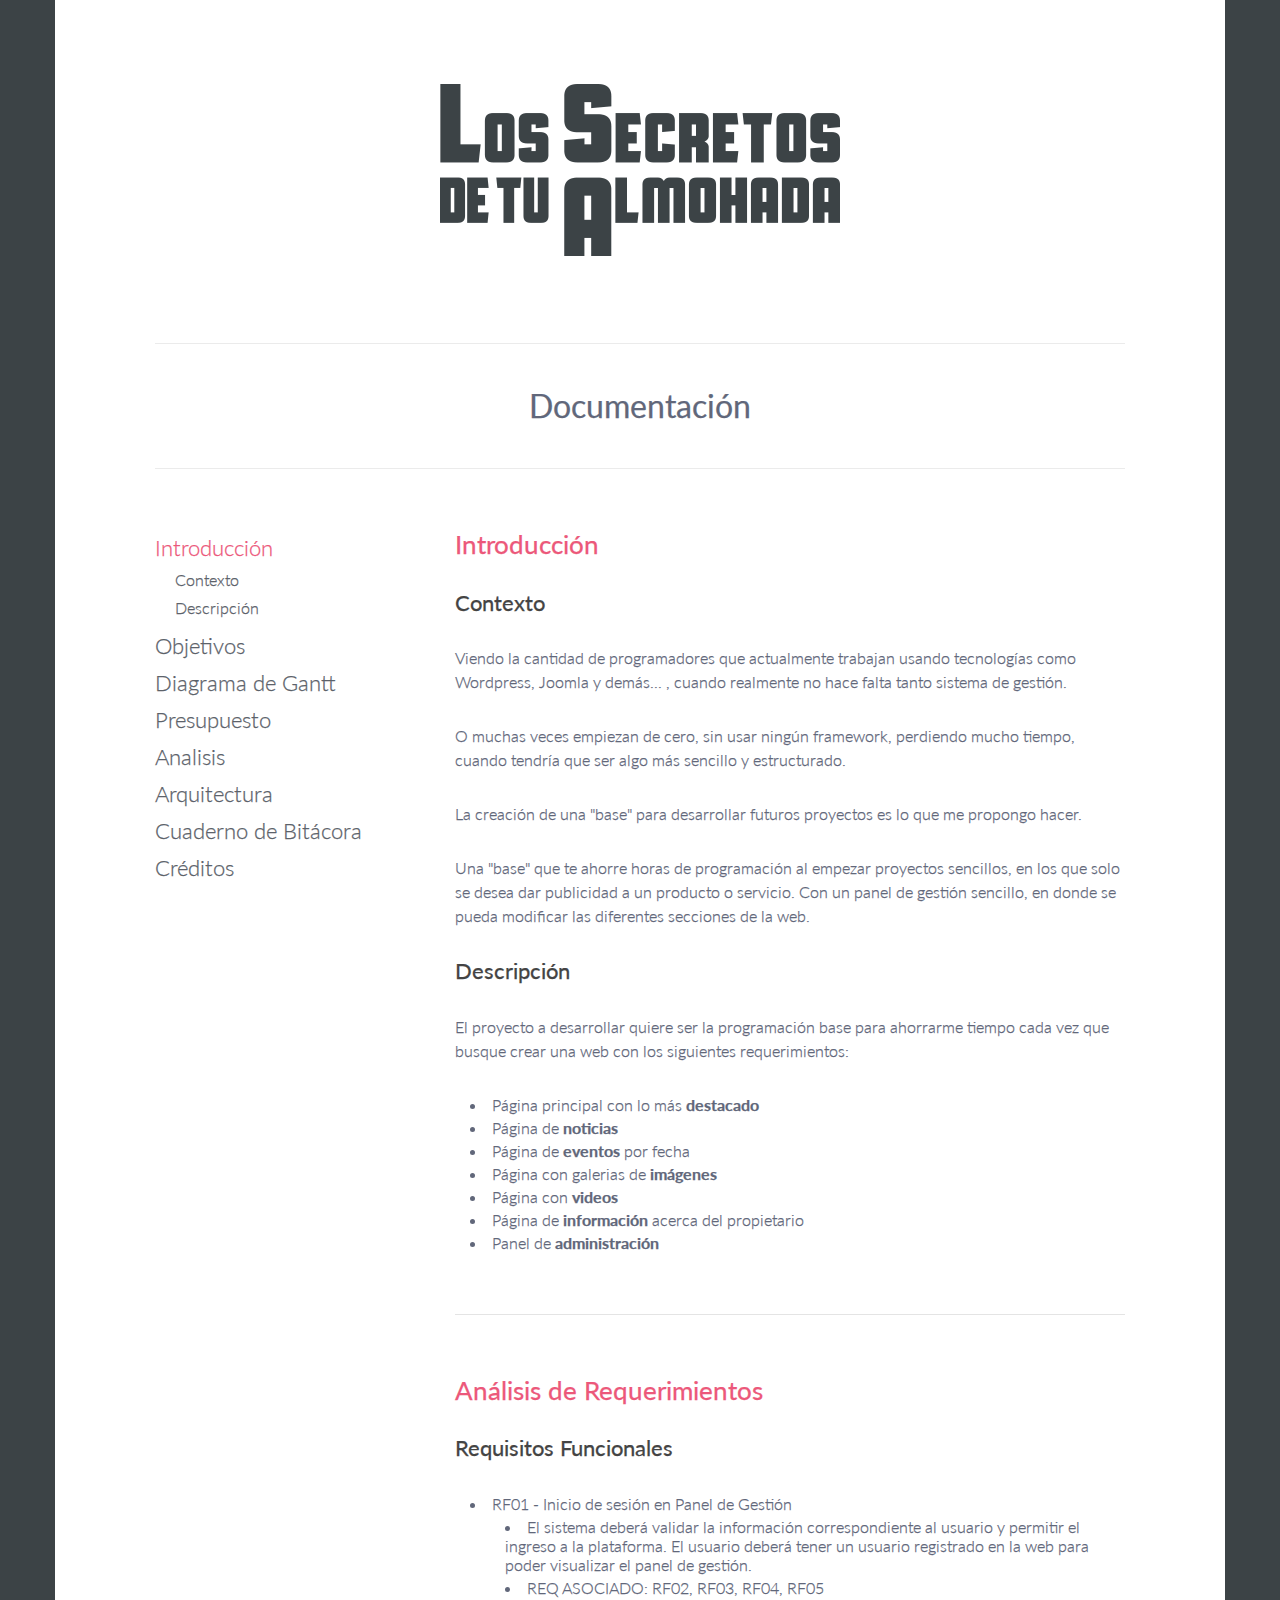
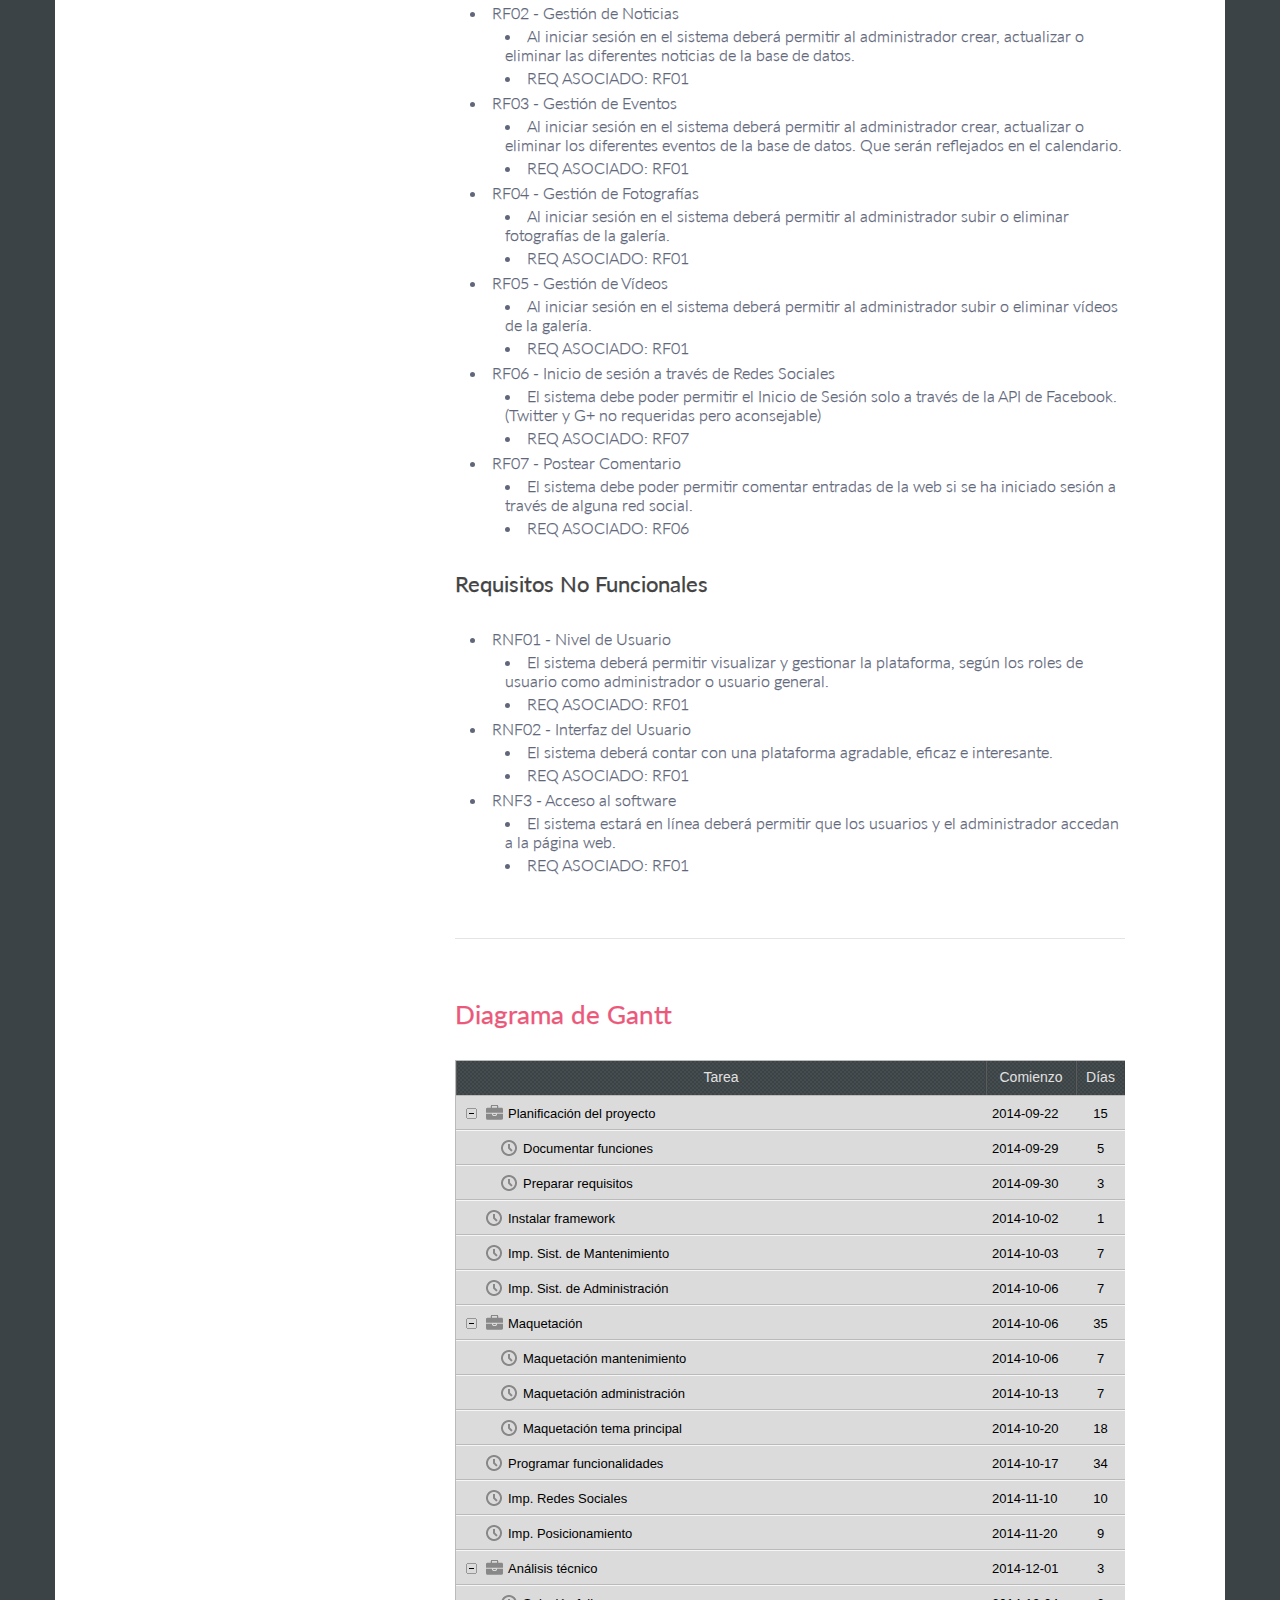
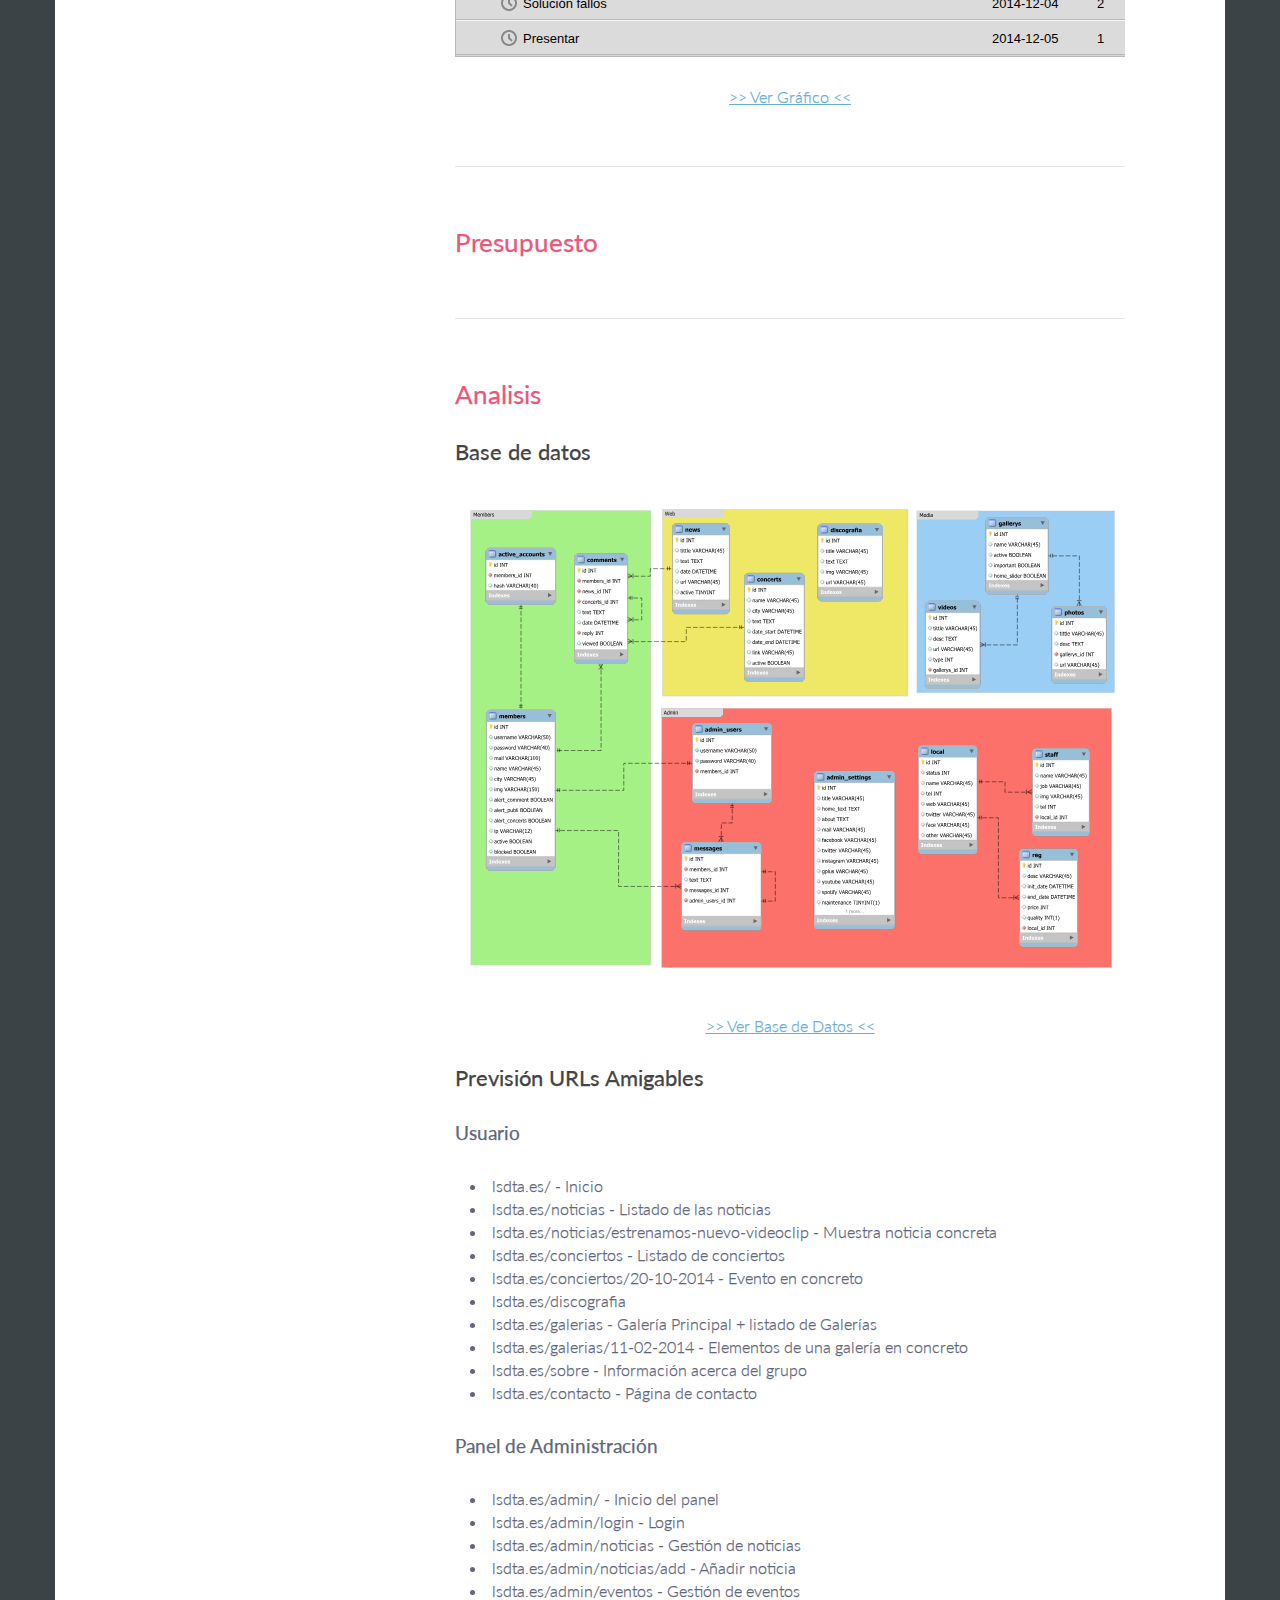
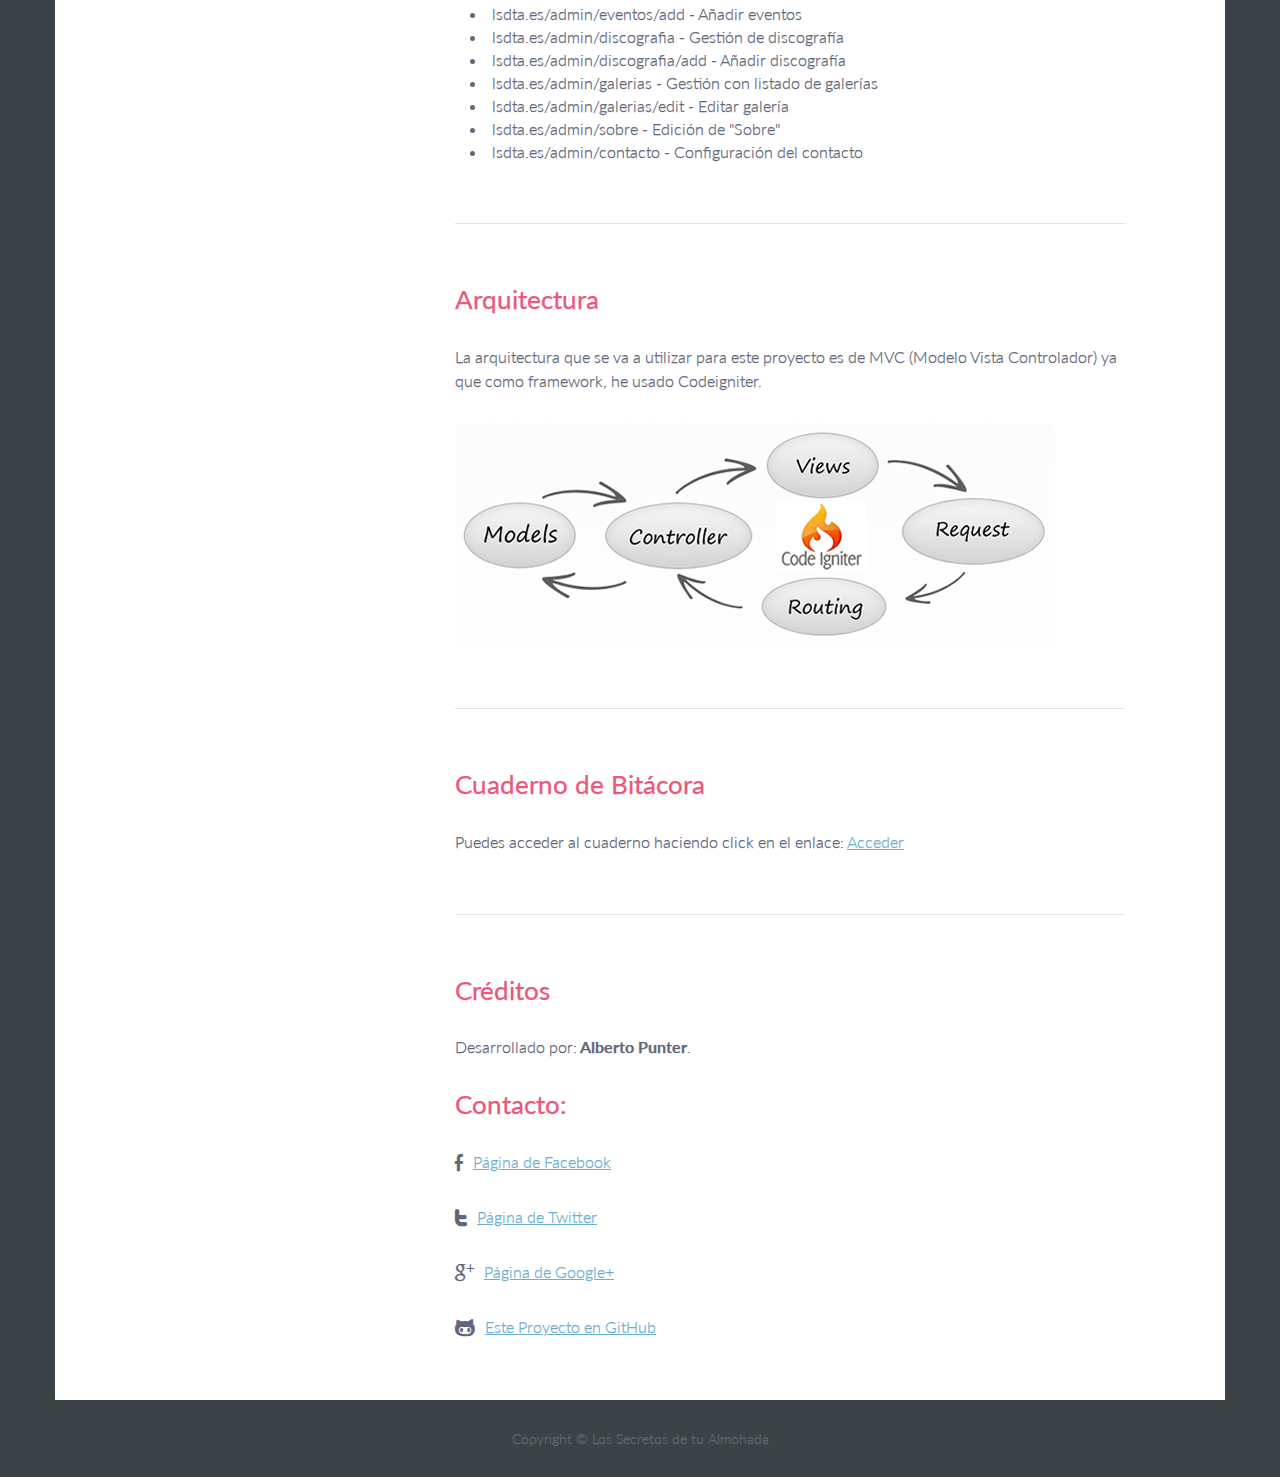
<file: doc/index.html>
<!DOCTYPE html>
<html>
    <head>
        <meta http-equiv="content-type" content="text/html; charset=utf-8">
        <meta name="viewport" content="width=device-width, initial-scale=1.0">
        <title>LSDTA documentación</title>

        <link rel="stylesheet" type="text/css" href="assets/bootstrap.css">
        <link rel="stylesheet" type="text/css" href="assets/style.css">
        <link rel="stylesheet" type="text/css" href="assets/social-icons.css">
        <link rel="stylesheet" type="text/css" href="assets/magnific-popup.min.css">

        <!--[if lte IE 8]>
        <script type="text/javascript" src="http://html5shiv.googlecode.com/svn/trunk/html5.js"></script>
        <![endif]-->
    </head>
    <body>

    <div id="top" class="container">
        <div id="wrapper">

            <!-- HEADER : begin -->
            <header>
                <div class="row">
                    <div class="offset1 span10">
                        <!-- LOGO : begin -->
                        <div id="logo"><img src="content/logo.png" alt=""></div>
                        <!-- LOGO : end -->
                    </div>
                </div>
            </header>
            <!-- HEADER : end -->

            <!-- DESCRIPTION : begin -->
            <div id="description">
                <div class="row">
                    <div class="offset1 span10">
                        <div class="description-inner">
                            <h1>Documentación</h1>
                        </div>
                    </div>
                </div>
            </div>
            <!-- DESCRIPTION : end -->

            <!-- CORE : begin -->
            <div id="core">

                <div class="row">

                    <!-- NAV : begin -->
                    <div class="offset1 span3">

                        <nav class="main">
                            <ul class="nav">
                                <li class="active">
                                	<a href="#introduccion">Introducción</a>
                                	<ul>
										<li><a href="#contexto">Contexto</a></li>
										<li><a href="#descripcion">Descripción</a></li>
									</ul>
                                </li>
								<li><a href="#objetivos">Objetivos</a></li>
								<li><a href="#gantt">Diagrama de Gantt</a></li>
								<li><a href="#presupuesto">Presupuesto</a></li>
								<li>
									<a href="#analisis">Analisis</a>
                                	<ul>
										<li><a href="#db">Base de datos</a></li>
										<li><a href="#urls">Previsión URLs</a></li>
									</ul>
								</li>
								<li><a href="#arquitectura">Arquitectura</a></li>
								<li><a href="#bitacora">Cuaderno de Bitácora</a></li>
								<li><a href="#creditos">Créditos</a></li>
                        </nav>

                    </div>
                    <!-- NAV : end -->

                    <!-- CONTENT : begin -->
                    <div class="span7 content">

						<!-- INTRODUCCION : begin -->
						<section id="introduccion">
							<h2>Introducción</h2>

							<h3 id="contexto">Contexto</h3>
							<p>Viendo la cantidad de programadores que actualmente trabajan usando tecnologías como Wordpress, Joomla y demás... , cuando realmente no hace falta tanto sistema de gestión.</p>
							<p>O muchas veces empiezan de cero, sin usar ningún framework, perdiendo mucho tiempo, cuando tendría que ser algo más sencillo y estructurado.</p>
							<p>La creación de una "base" para desarrollar futuros proyectos es lo que me propongo hacer.</p>
							<p>Una "base" que te ahorre horas de programación al empezar proyectos sencillos, en los que solo se desea dar publicidad a un producto o servicio. Con un panel de gestión sencillo, en donde se pueda modificar las diferentes secciones de la web.</p>

							<h3 id="descripcion">Descripción</h3>
							<p>El proyecto a desarrollar quiere ser la programación base para ahorrarme tiempo cada vez que busque crear una web con los siguientes requerimientos:</p>

							<ul>
								<li>Página principal con lo más <strong>destacado</strong></li>
								<li>Página de <strong>noticias</strong></li>
								<li>Página de <strong>eventos</strong> por fecha</li>
								<li>Página con galerias de <strong>imágenes</strong></li>
								<li>Página con <strong>videos</strong></li>
								<li>Página de <strong>información</strong> acerca del propietario</li>
								<li>Panel de <strong>administración</strong></li>
							</ul>

						</section>
						<!-- INTRODUCCION : end -->

						<!-- OBJETIVOS : begin -->
						<section id="objetivos">

							<h2>Análisis de Requerimientos</h2>

							<h3>Requisitos Funcionales</h3>
							<ul>
								<li>RF01 - Inicio de sesión en Panel de Gestión
									<ul>
										<li>El sistema deberá validar la información correspondiente al usuario y
										permitir el ingreso a la plataforma. El usuario deberá tener un usuario
										registrado en la web para poder visualizar el panel de gestión.</li>
										<li>REQ ASOCIADO: RF02, RF03, RF04, RF05</li>
									</ul>
								</li>
								<li>RF02 - Gestión de Noticias
									<ul>
										<li>Al iniciar sesión en el sistema deberá permitir al administrador crear,
										actualizar o eliminar las diferentes noticias de la base de datos.</li>
										<li>REQ ASOCIADO: RF01</li>
									</ul>
								</li>
								<li>RF03 - Gestión de Eventos
									<ul>
										<li>Al iniciar sesión en el sistema deberá permitir al administrador crear,
										actualizar o eliminar los diferentes eventos de la base de datos.
										Que serán reflejados en el calendario.</li>
										<li>REQ ASOCIADO: RF01</li>
									</ul>
								</li>
								<li>RF04 - Gestión de Fotografías
									<ul>
										<li>Al iniciar sesión en el sistema deberá permitir al administrador subir
										o eliminar fotografías de la galería.</li>
										<li>REQ ASOCIADO: RF01</li>
									</ul>
								</li>
								<li>RF05 - Gestión de Vídeos
									<ul>
										<li>Al iniciar sesión en el sistema deberá permitir al administrador subir
										o eliminar vídeos de la galería.</li>
										<li>REQ ASOCIADO: RF01</li>
									</ul>
								</li>
								<li>RF06 - Inicio de sesión a través de Redes Sociales
									<ul>
										<li>El sistema debe poder permitir el Inicio de Sesión solo a través de la
										API de Facebook. (Twitter y G+ no requeridas pero aconsejable)</li>
										<li>REQ ASOCIADO: RF07</li>
									</ul>
								</li>
								<li>RF07 - Postear Comentario
									<ul>
										<li>El sistema debe poder permitir comentar entradas de la web si se ha iniciado
										sesión a través de alguna red social.</li>
										<li>REQ ASOCIADO: RF06</li>
									</ul>
								</li>
							</ul>


							<h3>Requisitos No Funcionales</h3>

							<ul>
								<li>RNF01 - Nivel de Usuario
									<ul>
										<li>El sistema deberá permitir visualizar y gestionar la plataforma,
										según los roles de usuario como administrador o usuario general.</li>
										<li>REQ ASOCIADO: RF01</li>
									</ul>
								</li>
								<li>RNF02 - Interfaz del Usuario
									<ul>
										<li>El sistema deberá contar con una plataforma agradable, eficaz e
										interesante.</li>
										<li>REQ ASOCIADO: RF01</li>
									</ul>
								</li>
								<li>RNF3 - Acceso al software
									<ul>
										<li>El sistema estará en línea deberá permitir que los usuarios y el
										administrador accedan a la página web.</li>
										<li>REQ ASOCIADO: RF01</li>
									</ul>
								</li>
							</ul>


						</section>
						<!-- OBJETIVOS : end -->

						<!-- GANTT : begin -->
						<section id="gantt">

							<h2>Diagrama de Gantt</h2>

							<iframe src="gantt/only_grid.html" width="100%" height="597px" frameBorder="0"></iframe>

							<center><a href="gantt/index.html" target="_blank">>> Ver Gráfico <<</a></center>

						</section>
						<!-- GANTT : end -->

						<!-- PRESUPUESTO : begin -->
						<section id="presupuesto">

							<h2>Presupuesto</h2>

							

						</section>
						<!-- PRESUPUESTO : end -->

						<!-- ANALISIS : begin -->
						<section id="analisis">

							<h2>Analisis</h2>

							<h3 id="db">Base de datos</h3>
							<iframe src="database/index.html" width="100%" height="490px" frameborder="none"></iframe>

							<center><a href="database/index.html" target="_blank">>> Ver Base de Datos <<</a></center>

							<h3 id="urls">Previsión URLs Amigables</h3>
							<h4>Usuario</h4>
							<ul>
								<li>lsdta.es/ - Inicio</li>
								<li>lsdta.es/noticias - Listado de las noticias</li>
								<li>lsdta.es/noticias/estrenamos-nuevo-videoclip - Muestra noticia concreta</li>
								<li>lsdta.es/conciertos - Listado de conciertos</li>
								<li>lsdta.es/conciertos/20-10-2014 - Evento en concreto</li>
								<li>lsdta.es/discografia</li>
								<li>lsdta.es/galerias - Galería Principal + listado de Galerías</li>
								<li>lsdta.es/galerias/11-02-2014 - Elementos de una galería en concreto</li>
								<li>lsdta.es/sobre - Información acerca del grupo</li>
								<li>lsdta.es/contacto - Página de contacto</li>
							</ul>
							<h4>Panel de Administración</h4>
							<ul>
								<li>lsdta.es/admin/ - Inicio del panel</li>
								<li>lsdta.es/admin/login - Login</li>
								<li>lsdta.es/admin/noticias - Gestión de noticias</li>
								<li>lsdta.es/admin/noticias/add - Añadir noticia</li>
								<li>lsdta.es/admin/eventos - Gestión de eventos</li>
								<li>lsdta.es/admin/eventos/add - Añadir eventos</li>
								<li>lsdta.es/admin/discografia - Gestión de discografía</li>
								<li>lsdta.es/admin/discografia/add - Añadir discografía</li>
								<li>lsdta.es/admin/galerias - Gestión con listado de galerías</li>
								<li>lsdta.es/admin/galerias/edit - Editar galería</li>
								<li>lsdta.es/admin/sobre - Edición de "Sobre"</li>
								<li>lsdta.es/admin/contacto - Configuración del contacto</li>
							</ul>



						</section>
						<!-- ANALISIS : end -->


						<!-- PRESUPUESTO : begin -->
						<section id="arquitectura">

							<h2>Arquitectura</h2>

							<p>La arquitectura que se va a utilizar para este proyecto es de MVC (Modelo Vista Controlador) ya que como framework, he usado Codeigniter.</p>

							<img src="content/codeigniter.png">

						</section>
						<!-- PRESUPUESTO : end -->



						<!-- BITACORA : begin -->
                        <section id="bitacora">

                            <h2>Cuaderno de Bitácora</h2>

							<p>Puedes acceder al cuaderno haciendo click en el enlace: <a href="bitacora.html" target="_blank">Acceder</a> </p>

                        </section>
                        <!-- BITACORA : end -->

                        <!-- CREDITOS : begin -->
                        <section id="creditos">

                            <h2>Créditos</h2>

							<p>Desarrollado por:<strong> Alberto Punter</strong>.</p>

							<h2>Contacto:</h2>

                            <p><span class="soc-facebook"></span><a href="https://www.facebook.com/dragost11" target="_blank">Página de Facebook</a></p>
                            <p><span class="soc-twitter"></span><a href="https://twitter.com/dragostzgz" target="_blank">Página de Twitter</a></p>
                            <p><span class="soc-gplus"></span><a href="https://plus.google.com/+AlbertoPunter" target="_blank">Página de Google+</a></p>
                            <p><span class="soc-github"></span><a href="https://github.com/Dragost/ProyectoLSDTA" target="_blank">Este Proyecto en GitHub</a></p>

                        </section>
                        <!-- CREDITOS : end -->

                    </div>
                    <!-- CONTENT : end -->

                </div>

            </div>
            <!-- CORE : end -->

        </div>

        <footer>
            <p>Copyright &copy; Los Secretos de tu Almohada</p>
        </footer>

    </div>

    <script type="text/javascript" src="assets/jquery-1.9.1.min.js"></script>
    <script type="text/javascript" src="assets/bootstrap.min.js"></script>
    <script type="text/javascript" src="assets/jquery.magnific-popup.min.js"></script>
    <script type="text/javascript" src="assets/scripts.js"></script>

    </body>
</html>
</file>
<file: doc/assets/style.css>
@import url(http://fonts.googleapis.com/css?family=Lato:300,400,700,400italic,700italic);

/* -----------------------------------------------------

    GENERAL

----------------------------------------------------- */

html { -webkit-text-stroke: 0.25px; }
body { margin: 0; font-size: 16px; font-family: 'Lato', arial, sans-serif; font-weight: 300; color: #61677A; background-color: #3c4346; }
h1, h2, h3, h4, h5, h6 { margin: 0; font-size: 1em; line-height: 1.2em; font-weight: normal; }
ul, ol, li { padding: 0; margin: 0; list-style-type: none; }
img { max-width: 100%; }
small { font-size: .8em; }
a { color: #6AB0D3; }


/* -----------------------------------------------------

    TYPOGRAPHY

----------------------------------------------------- */

strong { font-weight: bold; }
.content h1 { margin: 0 0 30px 0; font-size: 2em; font-weight: normal; }
.content h2 { margin: 30px 0 30px 0; font-size: 1.6em; font-weight: normal; color: #ec587a; }
.content h3 { margin: 30px 0 30px 0; font-size: 1.375em; font-weight: normal; color: #444; }
.content h4 { margin: 30px 0 30px 0; font-size: 1.2em; font-weight: normal; }
.content h5 { margin: 30px 0 30px 0; font-size: 1em; font-weight: bold; }
.content h6 { margin: 30px 0 30px 0; font-size: 1em; }
.content p { margin: 30px 0 30px 0; line-height: 1.5em; }
.content p.lead { font-size: 1.2em; }
.content iframe { display: block; margin: 30px 0 30px 0; }
.content a { text-decoration: underline; background: rgba(255,255,255,.1);
    -webkit-transition: color 300ms ease-in-out;
    -moz-transition: color 300ms ease-in-out;
    -ms-transition: color 300ms ease-in-out;
    -o-transition: color 300ms ease-in-out;
    transition: color 300ms ease-in-out; }
.content a:hover { color: #5c626a; }
.content ul, .content ol { margin: 30px 0 30px 0; padding: 0; }
.content ul ul, .content ul ol,
.content ol ol, .content ol ul { margin: 2px 0 0 20px; }
.content ul li { padding: 2px 0 2px 15px; list-style-type: disc; list-style-position: inside; }
.content ol li { padding: 2px 0 2px 15px; list-style-type: decimal; list-style-position: inside; }
.content ol.no-list-style li,
.content ul.no-list-style li { list-style-type: none; }
.content blockquote { margin: 0 0 30px 20px; padding-left: 30px; border-left: 5px solid #f2f2f2; font-style: italic; line-height: 2em; }
.content .img-center { text-align: center; }
.content hr { background: none; border: 0; border-top: 1px solid #fafafa; border-color: rgba(0,0,0,0.05); }
.content dl { margin: 30px 0; line-height: 1.8em; }
.content dl em { font-weight: normal; }
.content dt { margin-top: 20px; padding: 10px; font-style: italic; background: #EEE; }
.content dt:first-child { margin-top: 0; }
.content dt small { font-style: normal; }
.content dd { margin: 0; padding: 10px; }
pre { display: block; margin: 30px 0; padding: 20px; border: 1px solid #DDD; background: #EEE; overflow-x: auto; white-space: wrap; }

/* -----------------------------------------------------

    WRAPPER

----------------------------------------------------- */

#wrapper { background: #FFF; }

/* -----------------------------------------------------

    HEADER

----------------------------------------------------- */

header { padding: 80px 0 80px 0; }
header #logo { position: relative; text-align: center; }

/* -----------------------------------------------------

    DESCRIPTION

----------------------------------------------------- */

#description h1 { line-height: 2em; font-size: 2em; text-align: center; }
#description .description-inner { padding: 30px 0 30px 0; border: 1px solid #ebebeb; border-width: 1px 0 1px 0; }
#description a { text-decoration: none; color: #F45F51; }

/* -----------------------------------------------------

    CORE

----------------------------------------------------- */

#core { padding: 60px 0 30px 0; }

/* -----------------------------------------------------

    NAVIGATION

----------------------------------------------------- */

nav li { padding: 5px 0 5px 0; }
nav a { text-decoration: none; font-size: 1.4em; color: #5c626a;
    -webkit-transition: color 300ms ease-in-out;
    -moz-transition: color 300ms ease-in-out;
    -ms-transition: color 300ms ease-in-out;
    -o-transition: color 300ms ease-in-out;
    transition: color 300ms ease-in-out; }
nav .active > a,
nav a:hover { color: #ec587a; }

nav ul ul { display: none; padding: 5px 0 0 20px; font-size: 0.7em; }
nav li:hover ul,
nav ul .active ul { display: block; }

nav.main.affix { top: 10px; }
nav.main.affix-bottom { position: fixed; top: 0; }

/* -----------------------------------------------------

    CONTENT

----------------------------------------------------- */

section { margin-top: 60px; padding-top: 60px; border-top: 1px solid #e4e4e4; }
section:first-child { margin-top: 0; padding-top: 0; border-top: 0; }
section h2:first-child { margin-top: 0; }

.subsection { margin-top: 50px; }

.section-figures .figure { display: block; float: left; margin: 0 20px 20px 0; width: 140px; height: 140px; overflow: hidden; border-radius: 50%;
    border: 3px solid rgba(0,0,0,0.05);
    -webkit-transition: all 250ms ease-in-out; -moz-transition: all 250ms ease-in-out; -ms-transition: all 250ms ease-in-out; -o-transition: all 250ms ease-in-out; transition: all 250ms ease-in-out;
    cursor: -webkit-zoom-in; cursor: -moz-zoom-in; }
.section-figures .figure img { max-width: inherit; }
.section-figures .figure:hover { border-color: rgba(0,0,0,0.15); }

.content img { border-radius: 7px; }
.content em { font-weight: bold; }
.content table { margin: 30px 0 30px 0; border-collapse: collapse; }
.content table td,
.content table th { padding: 10px; }
.content table td,
.content table th { background: #f5f5f5; }
.content table .even td,
.content table .even th { background: none; }
.content table th { font-weight: bold; font-style: italic; text-align: left; }

.social-icons-list { margin: 30px 0; }
.social-icons-list i { margin-right: 10px; }
.social-icons-list .i-code { display: none; }
.social-icons-list .the-icons { padding: 3px 0; }

table.theme-options { font-size: 0.9em; }


/* -----------------------------------------------------

    FOOTER

----------------------------------------------------- */

footer p { margin: 0; padding: 30px 0 30px; text-align: center; font-size: 0.9em; color: #616871; }

/* -----------------------------------------------------

    RESPONSIVE

----------------------------------------------------- */

@media (max-width: 979px) {
    .offset1
    .span10 { margin: 0; }
    nav.main { margin-bottom: 30px; width: auto; }
    nav.main.affix { position: relative;  }
    nav.main.affix-bottom { position: relative; }
    .row { margin: 0; }
    .span3,
    .content { float: none; margin: 0; padding: 0 20px 0 20px; width: auto; }
}
</file>
<file: doc/assets/social-icons.css>
@font-face {
  font-family: 'socico';
  src: url('fonts/social-icons.eot?62281492');
  src: url('fonts/social-icons.eot?62281492#iefix') format('embedded-opentype'),
       url('fonts/social-icons.woff?62281492') format('woff'),
       url('fonts/social-icons.ttf?62281492') format('truetype'),
       url('fonts/social-icons.svg?62281492#social_icons') format('svg');
  font-weight: normal;
  font-style: normal;
}
/* Chrome hack: SVG is rendered more smooth in Windozze. 100% magic, uncomment if you need it. */
/* Note, that will break hinting! In other OS-es font will be not as sharp as it could be */
/*
@media screen and (-webkit-min-device-pixel-ratio:0) {
  @font-face {
    font-family: 'brandico';
    src: url('../font/brandico.svg?37949811#brandico') format('svg');
  }
}
*/

[class^="soc-"]:before, [class*=" soc-"]:before {
  font-family: "socico";
  font-weight: normal;
  font-style: normal;
  text-decoration: inherit;
  -webkit-font-smoothing: antialiased;
  padding-right: 10px;

  /* you can be more comfortable with increased icons size */
  /* font-size: 120%; */

  /* Uncomment for 3D effect */
  /* text-shadow: 1px 1px 1px rgba(127, 127, 127, 0.3); */
}

.soc-aim:before { content: '\e82e'; } /* '' */
.soc-delicious:before { content: '\e82d'; } /* '' */
.soc-paypal:before { content: '\e80d'; } /* '' */
.soc-gplus:before { content: '\e819'; } /* '' */
.soc-fivehundredpx:before { content: '\e81d'; } /* '' */
.soc-pinterest:before { content: '\e81f'; } /* '' */
.soc-grooveshark:before { content: '\e807'; } /* '' */
.soc-forrst:before { content: '\e82b'; } /* '' */
.soc-digg:before { content: '\e82c'; } /* '' */
.soc-guest:before { content: '\e82a'; } /* '' */
.soc-blogger:before { content: '\e824'; } /* '' */
.soc-dribbble:before { content: '\e810'; } /* '' */
.soc-flickr:before { content: '\e812'; } /* '' */
.soc-rss:before { content: '\e805'; } /* '' */
.soc-youtube:before { content: '\e801'; } /* '' */
.soc-email:before { content: '\e826'; } /* '' */
.soc-macstore:before { content: '\e825'; } /* '' */
.soc-myspace:before { content: '\e823'; } /* '' */
.soc-podcast:before { content: '\e820'; } /* '' */
.soc-amazon:before { content: '\e829'; } /* '' */
.soc-ebay:before { content: '\e828'; } /* '' */
.soc-gmail:before { content: '\e816'; } /* '' */
.soc-pinboard:before { content: '\e834'; } /* '' */
.soc-soundcloud:before { content: '\e82f'; } /* '' */
.soc-wordpress-1:before { content: '\e830'; } /* '' */
.soc-cart:before { content: '\e835'; } /* '' */
.soc-skype-1:before { content: '\e831'; } /* '' */
.soc-path:before { content: '\e832'; } /* '' */
.soc-digg-1:before { content: '\e833'; } /* '' */
.soc-facebook:before { content: '\e800'; } /* '' */
.soc-twitter:before { content: '\e802'; } /* '' */
.soc-twitter-bird:before { content: '\e803'; } /* '' */
.soc-icq:before { content: '\e80b'; } /* '' */
.soc-yandex:before { content: '\e80c'; } /* '' */
.soc-github-text:before { content: '\e808'; } /* '' */
.soc-github:before { content: '\e809'; } /* '' */
.soc-skype:before { content: '\e80a'; } /* '' */
.soc-odnoklassniki:before { content: '\e80f'; } /* '' */
.soc-vimeo:before { content: '\e804'; } /* '' */
.soc-tumblr:before { content: '\e806'; } /* '' */
.soc-friendfeed:before { content: '\e811'; } /* '' */
.soc-deviantart:before { content: '\e822'; } /* '' */
.soc-jabber:before { content: '\e821'; } /* '' */
.soc-lastfm:before { content: '\e80e'; } /* '' */
.soc-linkedin:before { content: '\e81e'; } /* '' */
.soc-picasa:before { content: '\e81c'; } /* '' */
.soc-wordpress:before { content: '\e81b'; } /* '' */
.soc-instagram:before { content: '\e81a'; } /* '' */
.soc-diigo:before { content: '\e818'; } /* '' */
.soc-box:before { content: '\e817'; } /* '' */
.soc-tudou:before { content: '\e815'; } /* '' */
.soc-youku:before { content: '\e814'; } /* '' */
.soc-win8:before { content: '\e813'; } /* '' */
.soc-behance:before { content: '\e827'; } /* '' */
</file>
